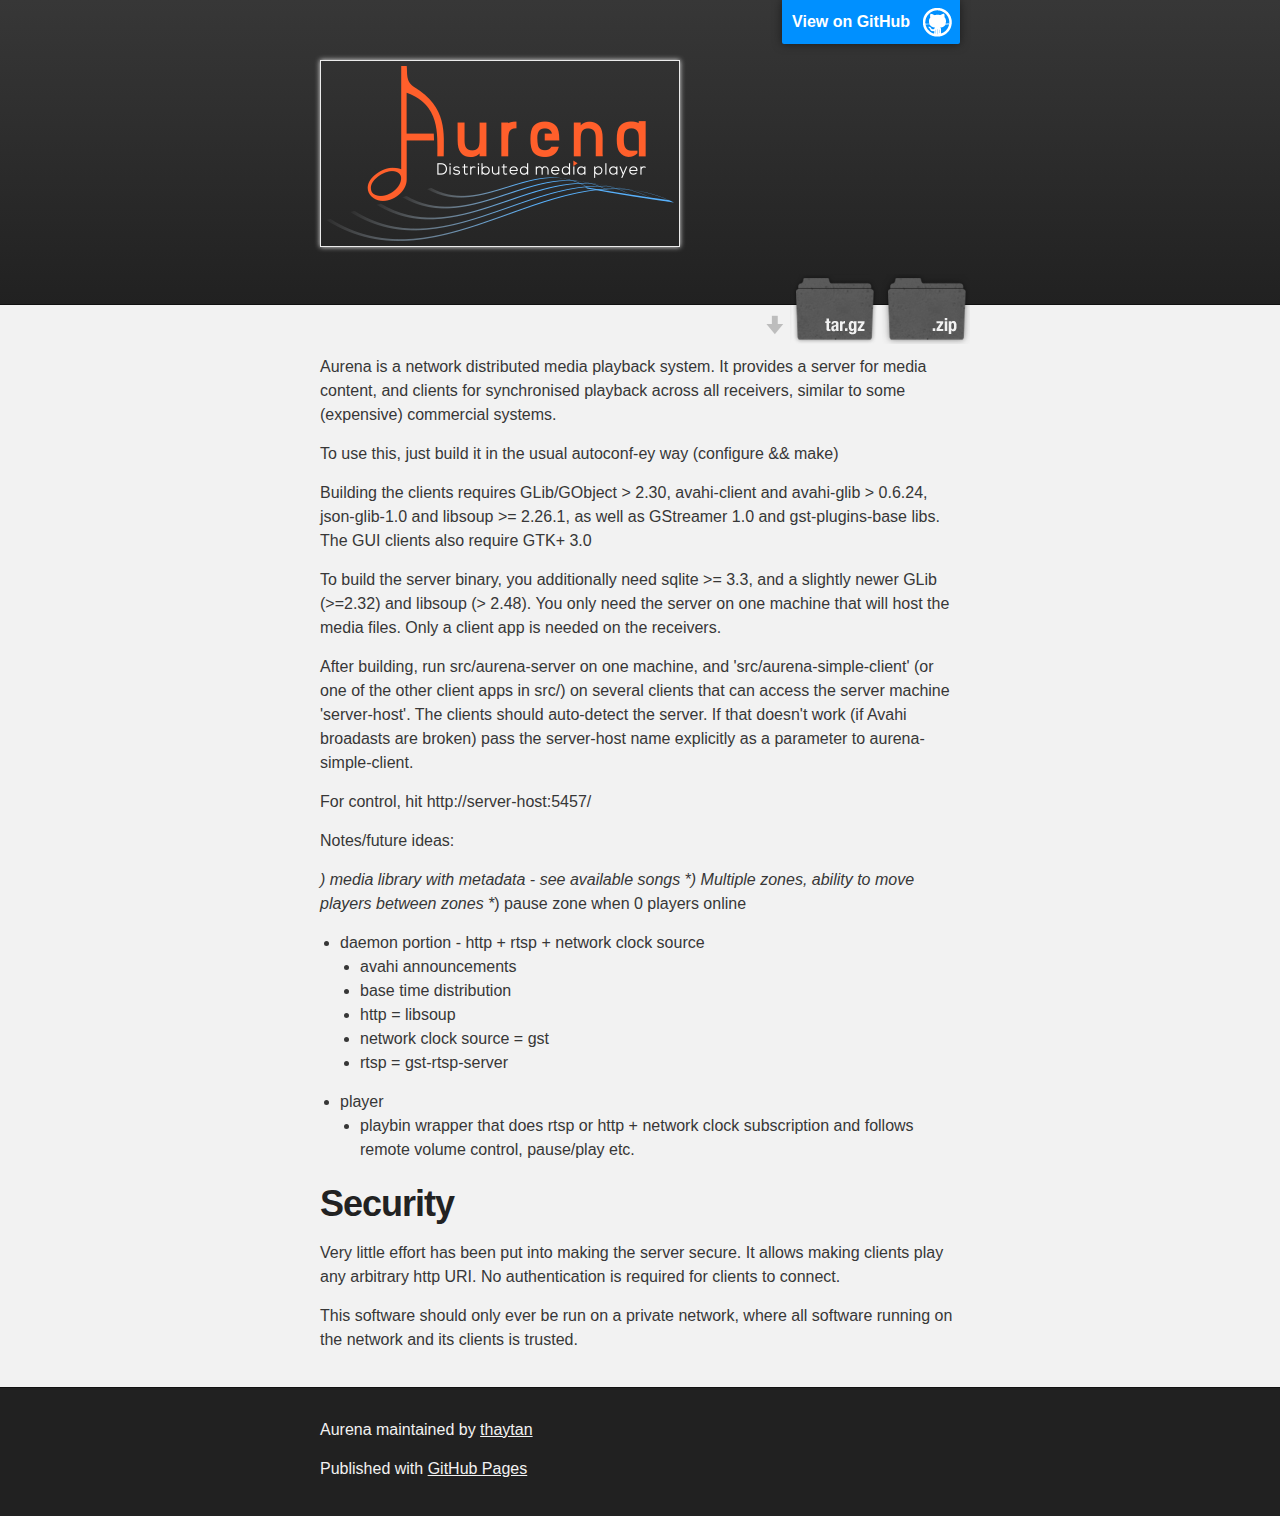
<file: index.html>
<!DOCTYPE html>
<html>

  <head>
    <meta charset='utf-8'>
    <meta http-equiv="X-UA-Compatible" content="chrome=1">
    <meta name="description" content="Aurena : Aurena distributed media player">

    <link rel="stylesheet" type="text/css" media="screen" href="stylesheets/stylesheet.css">

    <title>Aurena</title>
  </head>

  <body>

    <!-- HEADER -->
    <div id="header_wrap" class="outer">
        <header class="inner">
          <a id="forkme_banner" href="https://github.com/thaytan/aurena">View on GitHub</a>

          <h1 id="project_title"><img src="images/logo.png"/></h1>

            <section id="downloads">
              <a class="zip_download_link" href="https://github.com/thaytan/aurena/zipball/master">Download this project as a .zip file</a>
              <a class="tar_download_link" href="https://github.com/thaytan/aurena/tarball/master">Download this project as a tar.gz file</a>
            </section>
        </header>
    </div>

    <!-- MAIN CONTENT -->
    <div id="main_content_wrap" class="outer">
      <section id="main_content" class="inner">
        <p>Aurena is a network distributed media playback system. It provides 
a server for media content, and clients for synchronised playback across
all receivers, similar to some (expensive) commercial systems.</p>

<p>To use this, just build it in the usual autoconf-ey way (configure &amp;&amp; make)</p>

<p>Building the clients requires GLib/GObject &gt; 2.30, avahi-client and
avahi-glib &gt; 0.6.24, json-glib-1.0 and libsoup &gt;= 2.26.1, as well as
GStreamer 1.0 and gst-plugins-base libs. The GUI clients also require GTK+ 3.0</p>

<p>To build the server binary, you additionally need sqlite &gt;= 3.3, and
a slightly newer GLib (&gt;=2.32) and libsoup (&gt; 2.48). You only need the server
on one machine that will host the media files. Only a client app is needed
on the receivers.</p>

<p>After building, run src/aurena-server on one machine, and
'src/aurena-simple-client' (or one of the other client apps in src/) on
several clients that can access the server machine 'server-host'. The clients
should auto-detect the server. If that doesn't work (if Avahi broadasts are
broken) pass the server-host name explicitly as a parameter to
aurena-simple-client.</p>

<p>For control, hit http://server-host:5457/</p>

<p>Notes/future ideas:</p>

<p><em>) media library with metadata - see available songs
*) Multiple zones, ability to move players between zones
*</em>) pause zone when 0 players online</p>

<ul>
<li>daemon portion - http + rtsp + network clock source

<ul>
<li>avahi announcements</li>
<li>base time distribution</li>
<li>http = libsoup</li>
<li>network clock source = gst</li>
<li>rtsp = gst-rtsp-server</li>
</ul>
</li>
<li>player

<ul>
<li>playbin wrapper that does rtsp or http + network clock subscription
and follows remote volume control, pause/play etc.</li>
</ul>
</li>
</ul>

<h1>
<a id="security" class="anchor" href="#security" aria-hidden="true"><span class="octicon octicon-link"></span></a>Security</h1>

<p>Very little effort has been put into making the server secure. It allows
making clients play any arbitrary http URI. No authentication is required
for clients to connect.</p>

<p>This software should only ever be run on a private network, where all software
running on the network and its clients is trusted.</p>
      </section>
    </div>

    <!-- FOOTER  -->
    <div id="footer_wrap" class="outer">
      <footer class="inner">
        <p class="copyright">Aurena maintained by <a href="https://github.com/thaytan">thaytan</a></p>
        <p>Published with <a href="https://pages.github.com">GitHub Pages</a></p>
      </footer>
    </div>
  </body>
</html>
</file>
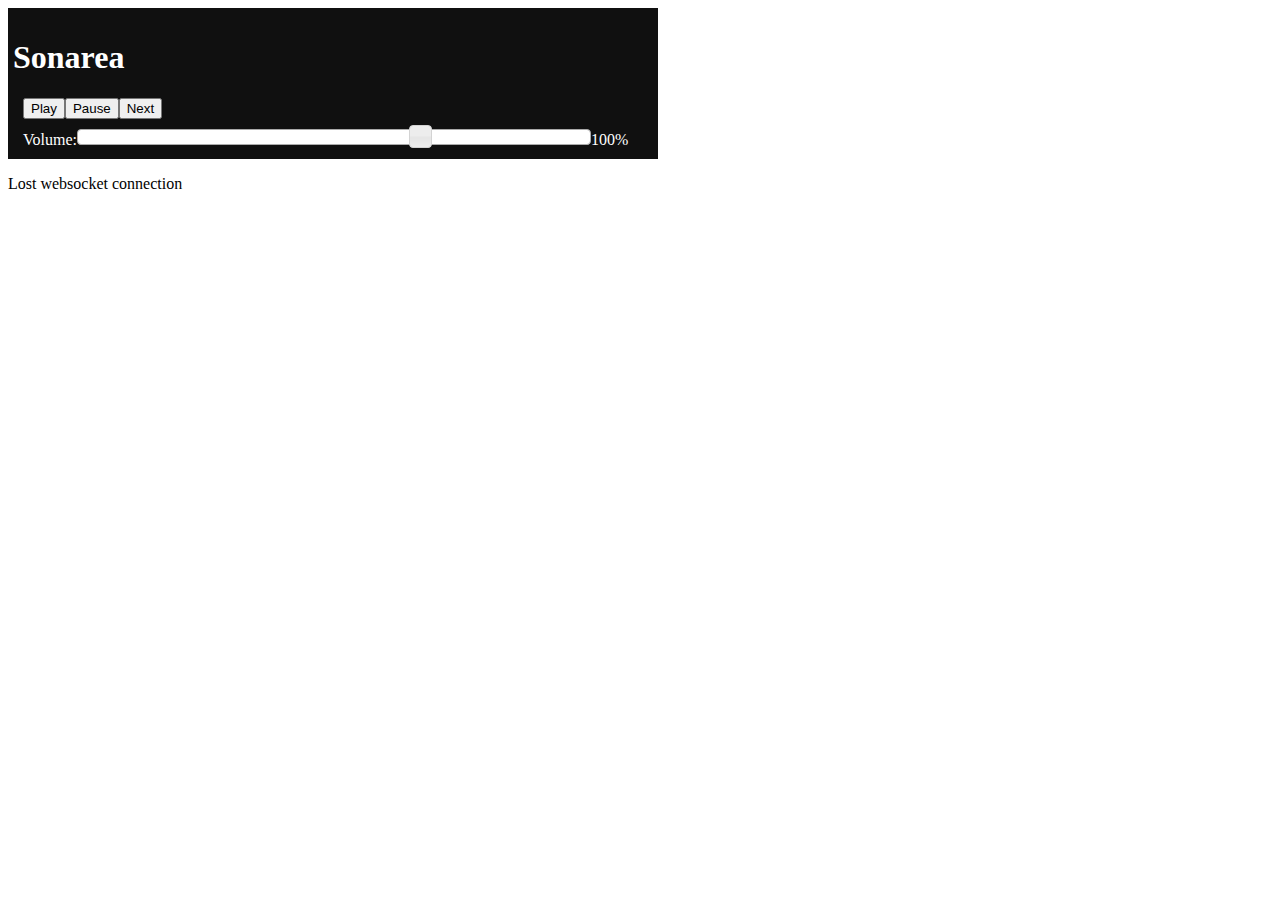
<file: src/static/index.html>
<html>
<head>
<title>Sonarea</title>
  <link href="css/smoothness/jquery-ui-1.8.22.custom.css" rel="stylesheet" type="text/css"/>
  <script src="js/jquery-1.7.2.min.js"></script>
  <script src="js/jquery-ui-1.8.22.custom.min.js"></script>
  <link href="css/sonarea.css" rel="stylesheet" type="text/css"/>
  <script src="js/sonarea.js"></script>
</head>
<body>
<div id=player>
<h1>Sonarea</h1>
<div id="controls"><button id="play">Play</button><button id="pause">Pause</button><button id="next">Next</button></div>
<div id="mastervol"><div id="mastervollabel">Volume:</div><div id="mastervolslider"></div><div id="mastervolval">100%</div></div>
</div>

<div id="debug"></div>
</body>
</html>
</file>
<file: stylesheets/stylesheet.css>
/*******************************************************************************
Slate Theme for GitHub Pages
by Jason Costello, @jsncostello
*******************************************************************************/

@import url(github-light.css);

/*******************************************************************************
MeyerWeb Reset
*******************************************************************************/

html, body, div, span, applet, object, iframe,
h1, h2, h3, h4, h5, h6, p, blockquote, pre,
a, abbr, acronym, address, big, cite, code,
del, dfn, em, img, ins, kbd, q, s, samp,
small, strike, strong, sub, sup, tt, var,
b, u, i, center,
dl, dt, dd, ol, ul, li,
fieldset, form, label, legend,
table, caption, tbody, tfoot, thead, tr, th, td,
article, aside, canvas, details, embed,
figure, figcaption, footer, header, hgroup,
menu, nav, output, ruby, section, summary,
time, mark, audio, video {
  margin: 0;
  padding: 0;
  border: 0;
  font: inherit;
  vertical-align: baseline;
}

/* HTML5 display-role reset for older browsers */
article, aside, details, figcaption, figure,
footer, header, hgroup, menu, nav, section {
  display: block;
}

ol, ul {
  list-style: none;
}

table {
  border-collapse: collapse;
  border-spacing: 0;
}

/*******************************************************************************
Theme Styles
*******************************************************************************/

body {
  box-sizing: border-box;
  color:#373737;
  background: #212121;
  font-size: 16px;
  font-family: 'Myriad Pro', Calibri, Helvetica, Arial, sans-serif;
  line-height: 1.5;
  -webkit-font-smoothing: antialiased;
}

h1, h2, h3, h4, h5, h6 {
  margin: 10px 0;
  font-weight: 700;
  color:#222222;
  font-family: 'Lucida Grande', 'Calibri', Helvetica, Arial, sans-serif;
  letter-spacing: -1px;
}

h1 {
  font-size: 36px;
  font-weight: 700;
}

h2 {
  padding-bottom: 10px;
  font-size: 32px;
  background: url('../images/bg_hr.png') repeat-x bottom;
}

h3 {
  font-size: 24px;
}

h4 {
  font-size: 21px;
}

h5 {
  font-size: 18px;
}

h6 {
  font-size: 16px;
}

p {
  margin: 10px 0 15px 0;
}

footer p {
  color: #f2f2f2;
}

a {
  text-decoration: none;
  color: #007edf;
  text-shadow: none;

  transition: color 0.5s ease;
  transition: text-shadow 0.5s ease;
  -webkit-transition: color 0.5s ease;
  -webkit-transition: text-shadow 0.5s ease;
  -moz-transition: color 0.5s ease;
  -moz-transition: text-shadow 0.5s ease;
  -o-transition: color 0.5s ease;
  -o-transition: text-shadow 0.5s ease;
  -ms-transition: color 0.5s ease;
  -ms-transition: text-shadow 0.5s ease;
}

a:hover, a:focus {text-decoration: underline;}

footer a {
  color: #F2F2F2;
  text-decoration: underline;
}

em {
  font-style: italic;
}

strong {
  font-weight: bold;
}

img {
  position: relative;
  margin: 0 auto;
  max-width: 739px;
  padding: 5px;
  margin: 10px 0 10px 0;
  border: 1px solid #ebebeb;

  box-shadow: 0 0 5px #ebebeb;
  -webkit-box-shadow: 0 0 5px #ebebeb;
  -moz-box-shadow: 0 0 5px #ebebeb;
  -o-box-shadow: 0 0 5px #ebebeb;
  -ms-box-shadow: 0 0 5px #ebebeb;
}

p img {
  display: inline;
  margin: 0;
  padding: 0;
  vertical-align: middle;
  text-align: center;
  border: none;
}

pre, code {
  width: 100%;
  color: #222;
  background-color: #fff;

  font-family: Monaco, "Bitstream Vera Sans Mono", "Lucida Console", Terminal, monospace;
  font-size: 14px;

  border-radius: 2px;
  -moz-border-radius: 2px;
  -webkit-border-radius: 2px;
}

pre {
  width: 100%;
  padding: 10px;
  box-shadow: 0 0 10px rgba(0,0,0,.1);
  overflow: auto;
}

code {
  padding: 3px;
  margin: 0 3px;
  box-shadow: 0 0 10px rgba(0,0,0,.1);
}

pre code {
  display: block;
  box-shadow: none;
}

blockquote {
  color: #666;
  margin-bottom: 20px;
  padding: 0 0 0 20px;
  border-left: 3px solid #bbb;
}


ul, ol, dl {
  margin-bottom: 15px
}

ul {
  list-style-position: inside;
  list-style: disc;
  padding-left: 20px;
}

ol {
  list-style-position: inside;
  list-style: decimal;
  padding-left: 20px;
}

dl dt {
  font-weight: bold;
}

dl dd {
  padding-left: 20px;
  font-style: italic;
}

dl p {
  padding-left: 20px;
  font-style: italic;
}

hr {
  height: 1px;
  margin-bottom: 5px;
  border: none;
  background: url('../images/bg_hr.png') repeat-x center;
}

table {
  border: 1px solid #373737;
  margin-bottom: 20px;
  text-align: left;
 }

th {
  font-family: 'Lucida Grande', 'Helvetica Neue', Helvetica, Arial, sans-serif;
  padding: 10px;
  background: #373737;
  color: #fff;
 }

td {
  padding: 10px;
  border: 1px solid #373737;
 }

form {
  background: #f2f2f2;
  padding: 20px;
}

/*******************************************************************************
Full-Width Styles
*******************************************************************************/

.outer {
  width: 100%;
}

.inner {
  position: relative;
  max-width: 640px;
  padding: 20px 10px;
  margin: 0 auto;
}

#forkme_banner {
  display: block;
  position: absolute;
  top:0;
  right: 10px;
  z-index: 10;
  padding: 10px 50px 10px 10px;
  color: #fff;
  background: url('../images/blacktocat.png') #0090ff no-repeat 95% 50%;
  font-weight: 700;
  box-shadow: 0 0 10px rgba(0,0,0,.5);
  border-bottom-left-radius: 2px;
  border-bottom-right-radius: 2px;
}

#header_wrap {
  background: #212121;
  background: -moz-linear-gradient(top, #373737, #212121);
  background: -webkit-linear-gradient(top, #373737, #212121);
  background: -ms-linear-gradient(top, #373737, #212121);
  background: -o-linear-gradient(top, #373737, #212121);
  background: linear-gradient(top, #373737, #212121);
}

#header_wrap .inner {
  padding: 50px 10px 30px 10px;
}

#project_title {
  margin: 0;
  color: #fff;
  font-size: 42px;
  font-weight: 700;
  text-shadow: #111 0px 0px 10px;
}

#project_tagline {
  color: #fff;
  font-size: 24px;
  font-weight: 300;
  background: none;
  text-shadow: #111 0px 0px 10px;
}

#downloads {
  position: absolute;
  width: 210px;
  z-index: 10;
  bottom: -40px;
  right: 0;
  height: 70px;
  background: url('../images/icon_download.png') no-repeat 0% 90%;
}

.zip_download_link {
  display: block;
  float: right;
  width: 90px;
  height:70px;
  text-indent: -5000px;
  overflow: hidden;
  background: url(../images/sprite_download.png) no-repeat bottom left;
}

.tar_download_link {
  display: block;
  float: right;
  width: 90px;
  height:70px;
  text-indent: -5000px;
  overflow: hidden;
  background: url(../images/sprite_download.png) no-repeat bottom right;
  margin-left: 10px;
}

.zip_download_link:hover {
  background: url(../images/sprite_download.png) no-repeat top left;
}

.tar_download_link:hover {
  background: url(../images/sprite_download.png) no-repeat top right;
}

#main_content_wrap {
  background: #f2f2f2;
  border-top: 1px solid #111;
  border-bottom: 1px solid #111;
}

#main_content {
  padding-top: 40px;
}

#footer_wrap {
  background: #212121;
}



/*******************************************************************************
Small Device Styles
*******************************************************************************/

@media screen and (max-width: 480px) {
  body {
    font-size:14px;
  }

  #downloads {
    display: none;
  }

  .inner {
    min-width: 320px;
    max-width: 480px;
  }

  #project_title {
  font-size: 32px;
  }

  h1 {
    font-size: 28px;
  }

  h2 {
    font-size: 24px;
  }

  h3 {
    font-size: 21px;
  }

  h4 {
    font-size: 18px;
  }

  h5 {
    font-size: 14px;
  }

  h6 {
    font-size: 12px;
  }

  code, pre {
    min-width: 320px;
    max-width: 480px;
    font-size: 11px;
  }

}
</file>
<file: src/static/css/sonarea.css>
#player {
  width: 640;
  background-color: #101010;
  padding: 10px 5px;
  color: white;
}
#mastervollabel, #mastervolval { display: inline; }
#mastervol { display: inline; margin: 10px; }
#mastervolslider { display: inline-block; width: 80%; }

#controls { margin: 10px; }
</file>
